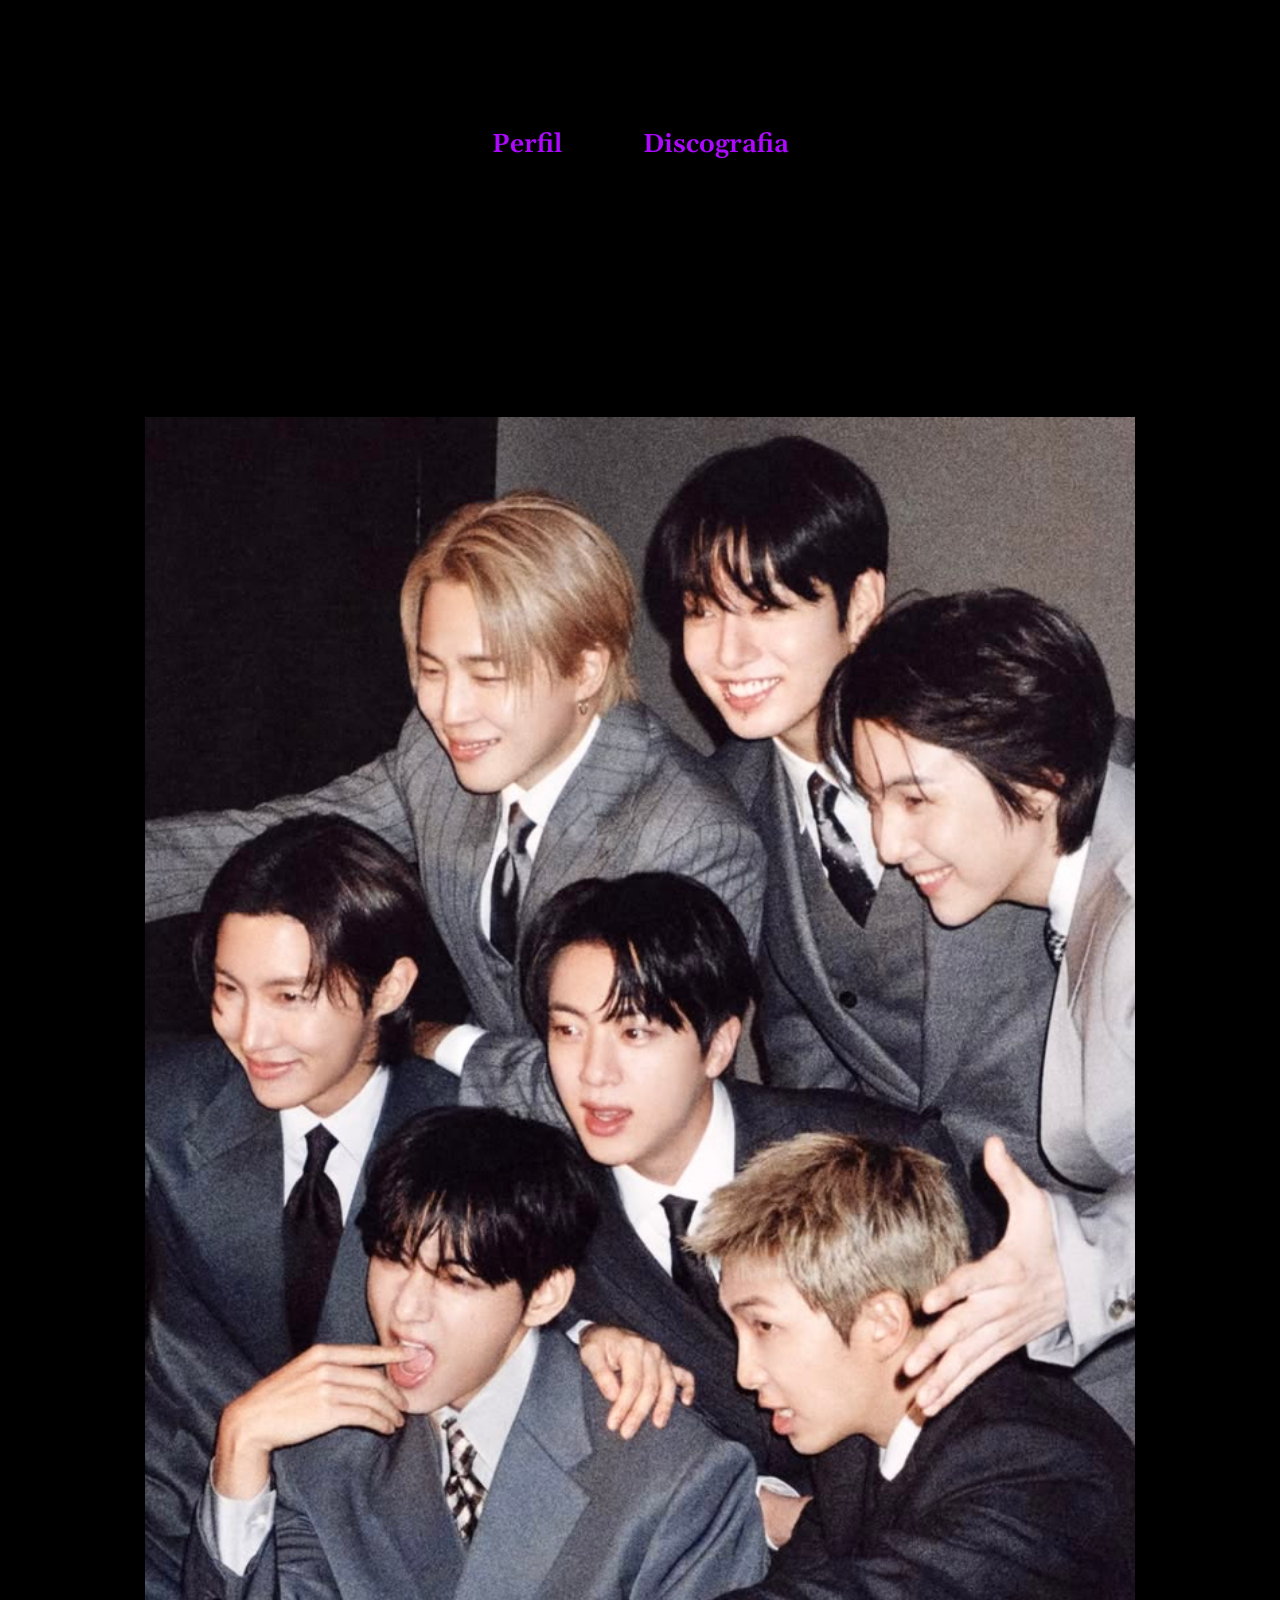
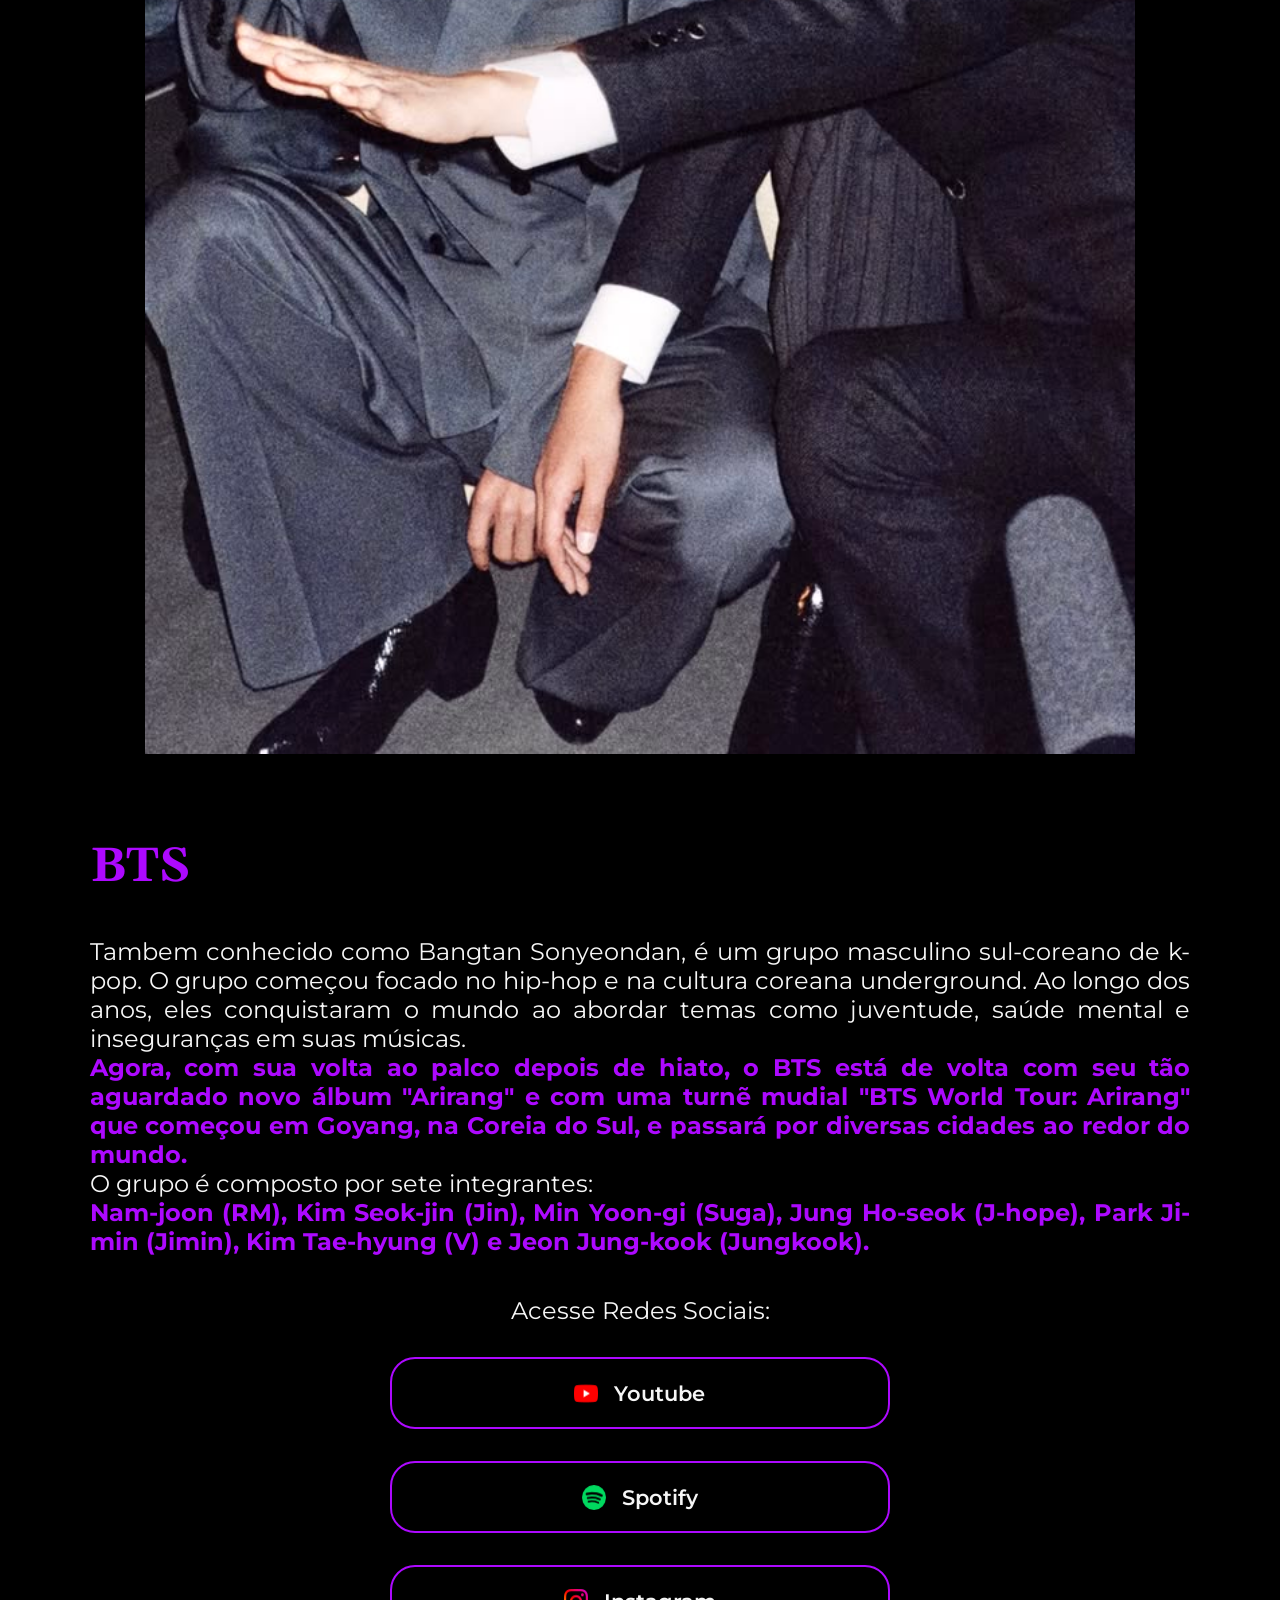
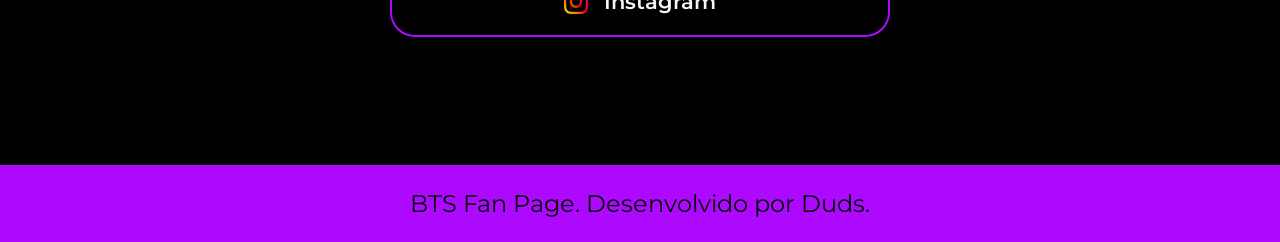
<file: index.html>
<!DOCTYPE html>
<html lang="pt-br">


<head>
	<meta http-equiv="content-type" content="text/html; charset=utf-8"/>
	<meta name="generator" content="LibreOffice 7.3.7.2 (Linux)"/>
	<meta name="created" content="2025-08-16T19:55:13.733968325"/>
	<meta name="changed" content="00:00:00"/>
    <title>portifolio</title>
	<link rel="stylesheet" href="./styles/style.css">
</head>

 <body>

	<header class="cabecalho">
		<nav class="cabecalho__menu">
			<a class="cabecalho__menu__link" href="index.html"> Perfil  </a>
			<a class="cabecalho__menu__link" href="discography.html"> Discografia </a>
		</nav>
	</header>
	<main class="apresentacao"> 
      <section class="apresentacao__conteudo"> 
	   <h1 class="apresentacao__conteudo__titulo">
	   <strong class="titulo-destaque"> BTS </strong> </h1>


		<p class="apresentacao__conteudo__texto"> Tambem conhecido como
		Bangtan Sonyeondan, é um grupo masculino sul-coreano de k-pop. 
		O grupo começou focado no hip-hop e na cultura coreana underground. Ao longo dos anos, eles conquistaram o mundo ao abordar temas como juventude, saúde mental 
		e inseguranças em suas músicas. <strong class="paragrafo__em__destaque__comeback"> Agora, com sua volta ao palco depois de hiato, 
		o BTS está de volta com seu tão aguardado novo álbum "Arirang" e com uma turnẽ mudial "BTS World Tour: Arirang" 
		que começou em Goyang, na Coreia do Sul, e passará por diversas cidades ao redor do mundo. </strong> 
        O grupo é composto por sete integrantes: <strong class="paragrafo-em-destaque"> Nam-joon (RM),  Kim Seok-jin (Jin),  Min Yoon-gi (Suga), 
		Jung Ho-seok (J-hope),  Park Ji-min (Jimin),  Kim Tae-hyung (V) 
		e  Jeon Jung-kook (Jungkook).</strong> 
	   </p>



		<div class="apresentacao__links">
			<h2 class="apresentacao__links__subtitulo"> Acesse 
				Redes Sociais: </h2>

			<a  class="apresentacao__links__navegacao" href="http://www.youtube.com/@BTS">
			<img src="./Assets/youtube.png" alt="YouTube icon link to BTS music video"/> Youtube </a>  
    		
			<a  class="apresentacao__links__navegacao" href=" https://open.spotify.com/intl-pt/artist/3Nrfpe0tUJi4K4DXYWgMUX?si=BAw42bq_SnG5hn8P2hHHiA">
			<img src="./Assets/spotify.png" alt="Spotify icon link to BTS artist profile"/> Spotify </a>  
	    	
			<a  class="apresentacao__links__navegacao" href="https://www.instagram.com/bts.bighitofficial">
	    	<img src="./Assets/instagram.png" alt="Instagram icon link to BTS official account"/> Instagram </a>  
		</div>




	</section>	
	<img class="apresentacao__conteudo__imagem" src="./Assets/photocardbts13.png" alt="Seven BTS members in formal dark business suits standing against a dark gray studio background with professional lighting. The members are arranged in a layered formation, displaying a confident and composed emotional tone. This is a promotional photograph of the K-pop group." />
    </main> 
  
 <footer class="rodape">
	<p> BTS Fan Page. Desenvolvido por Duds. </p>
 </footer>


</body>

</html>
</file>
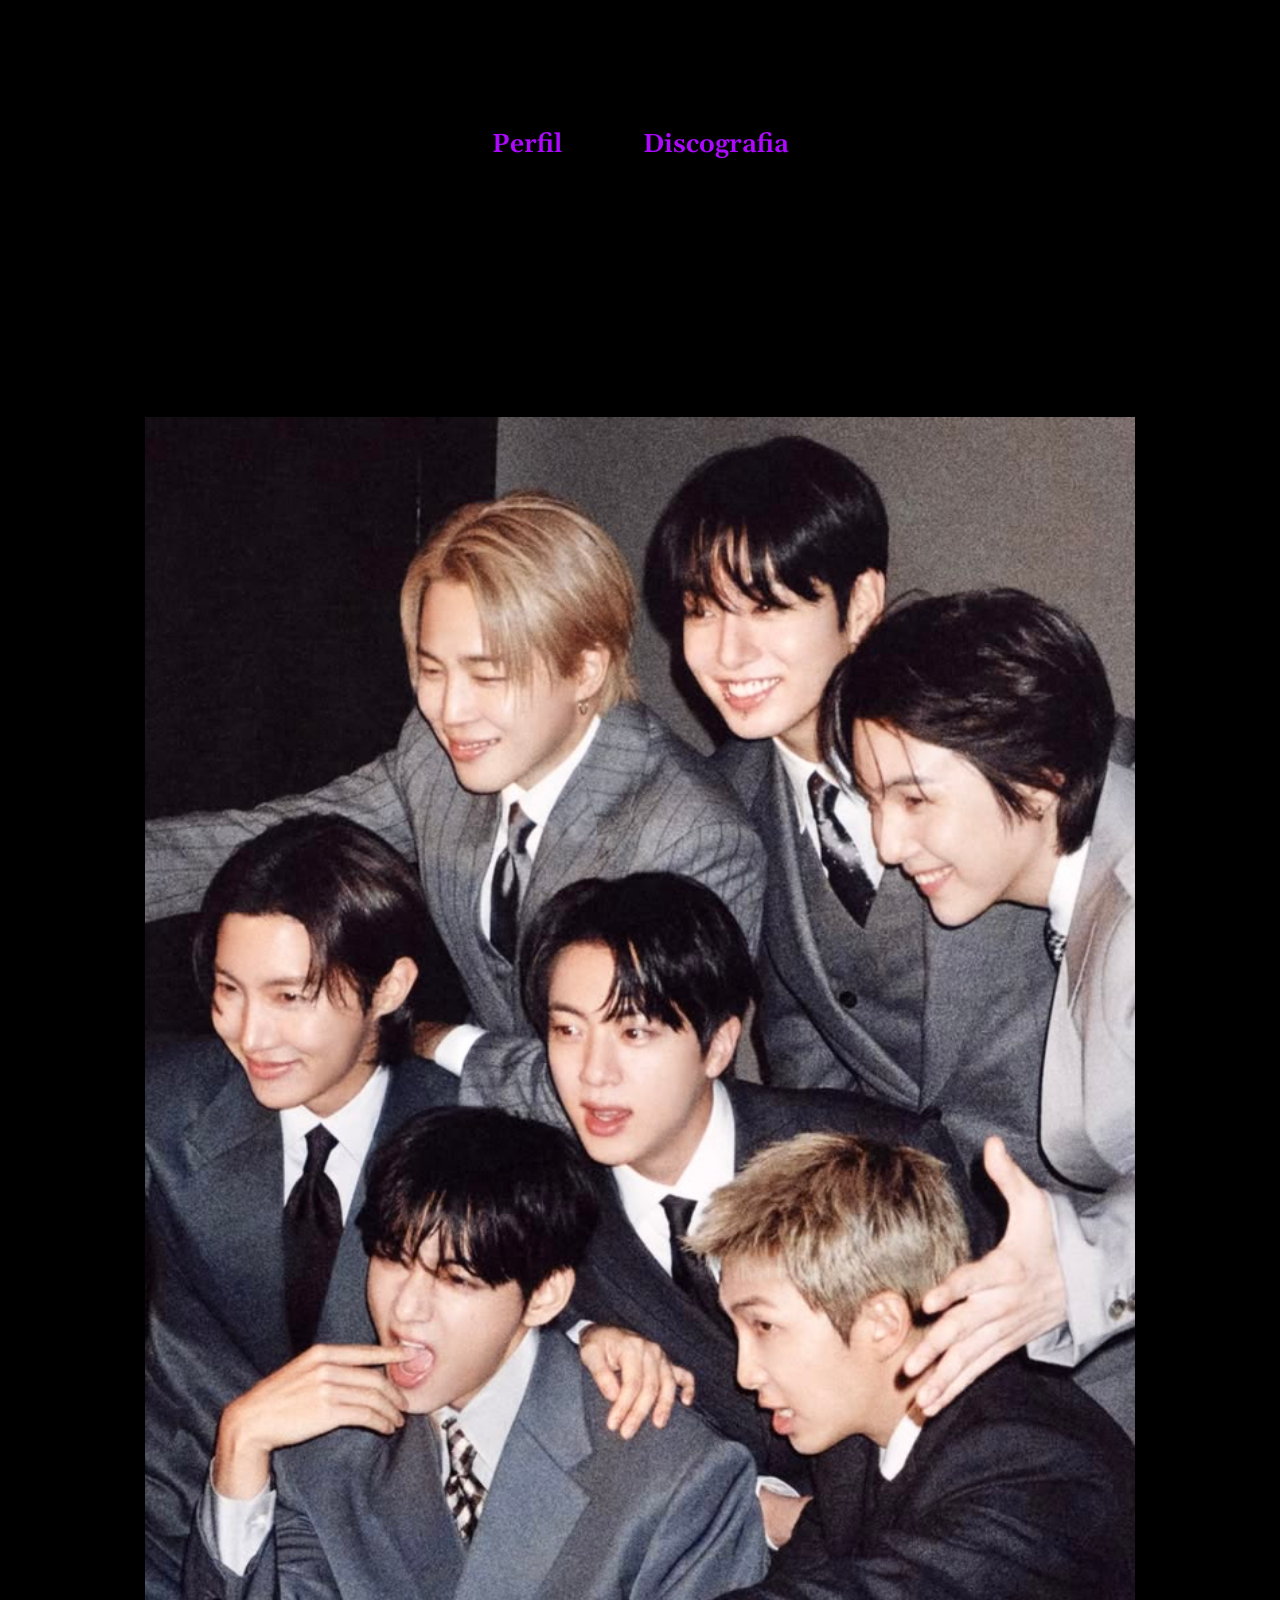
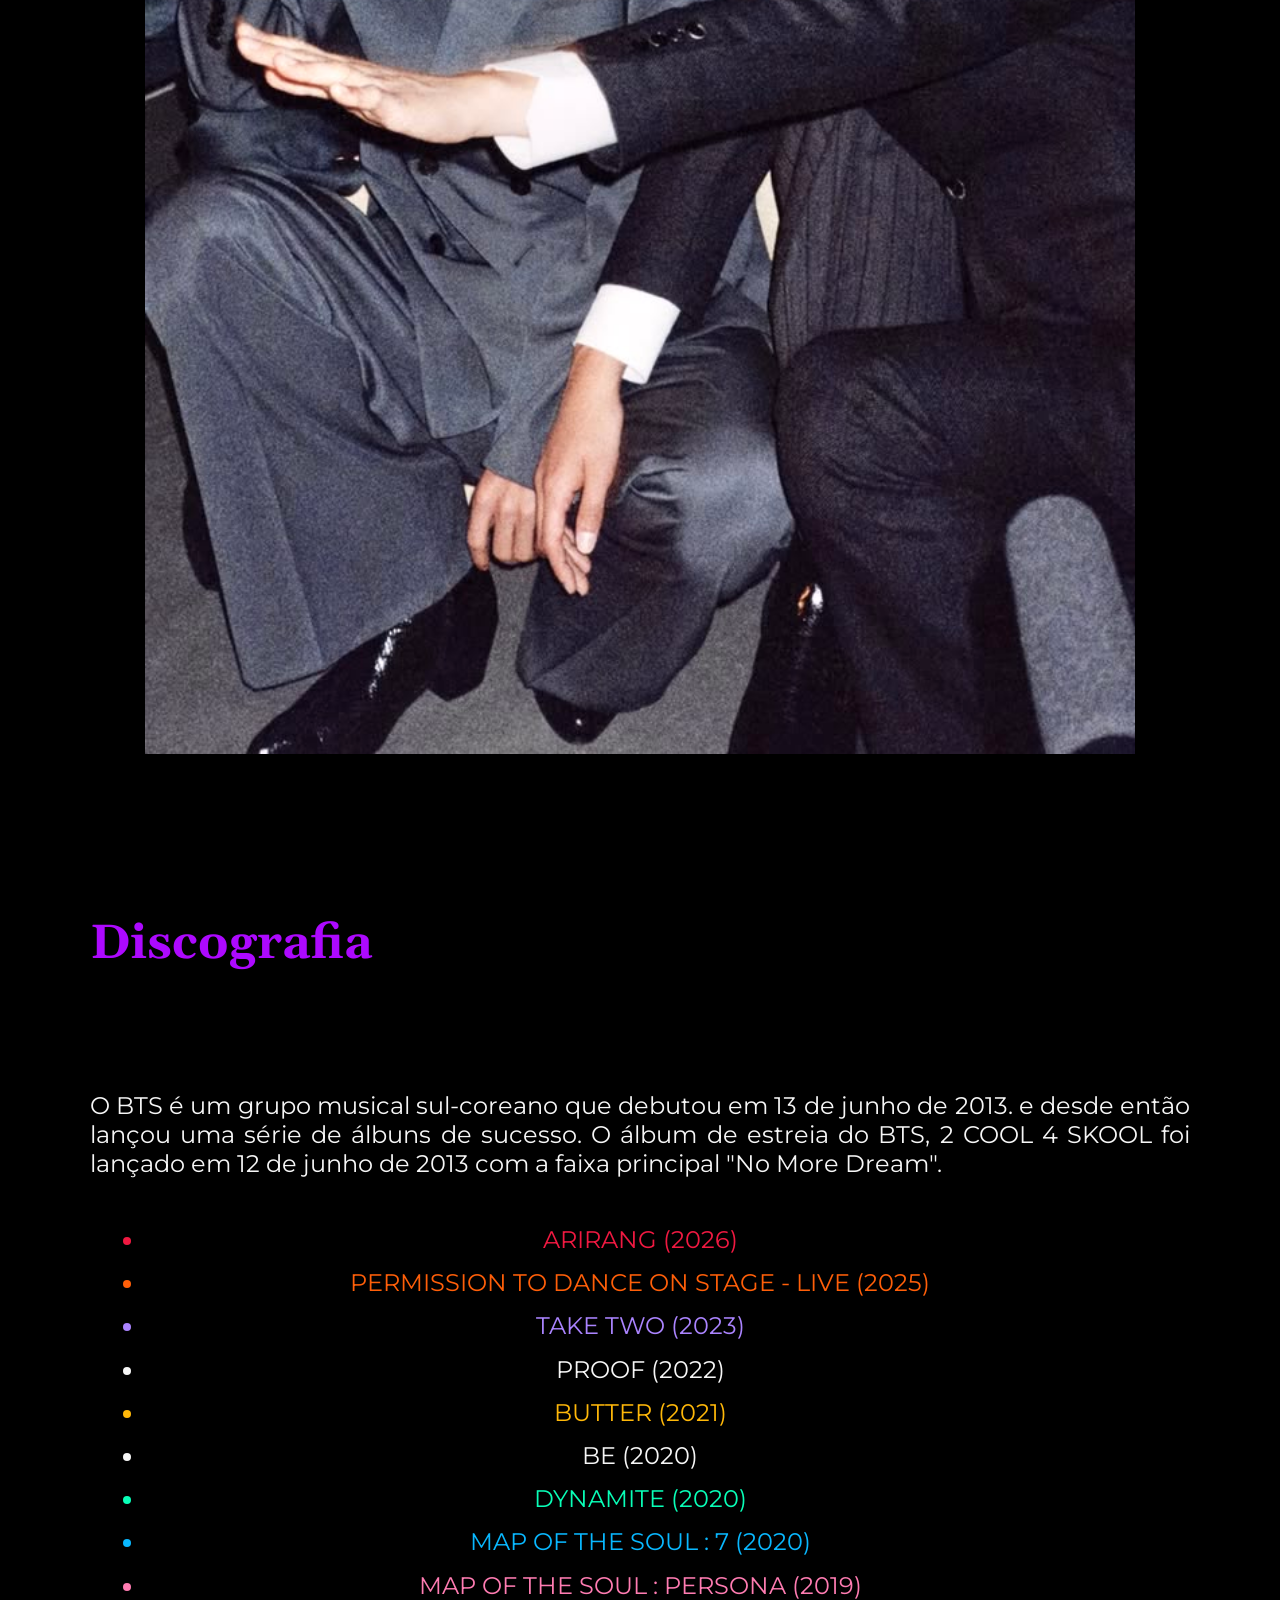
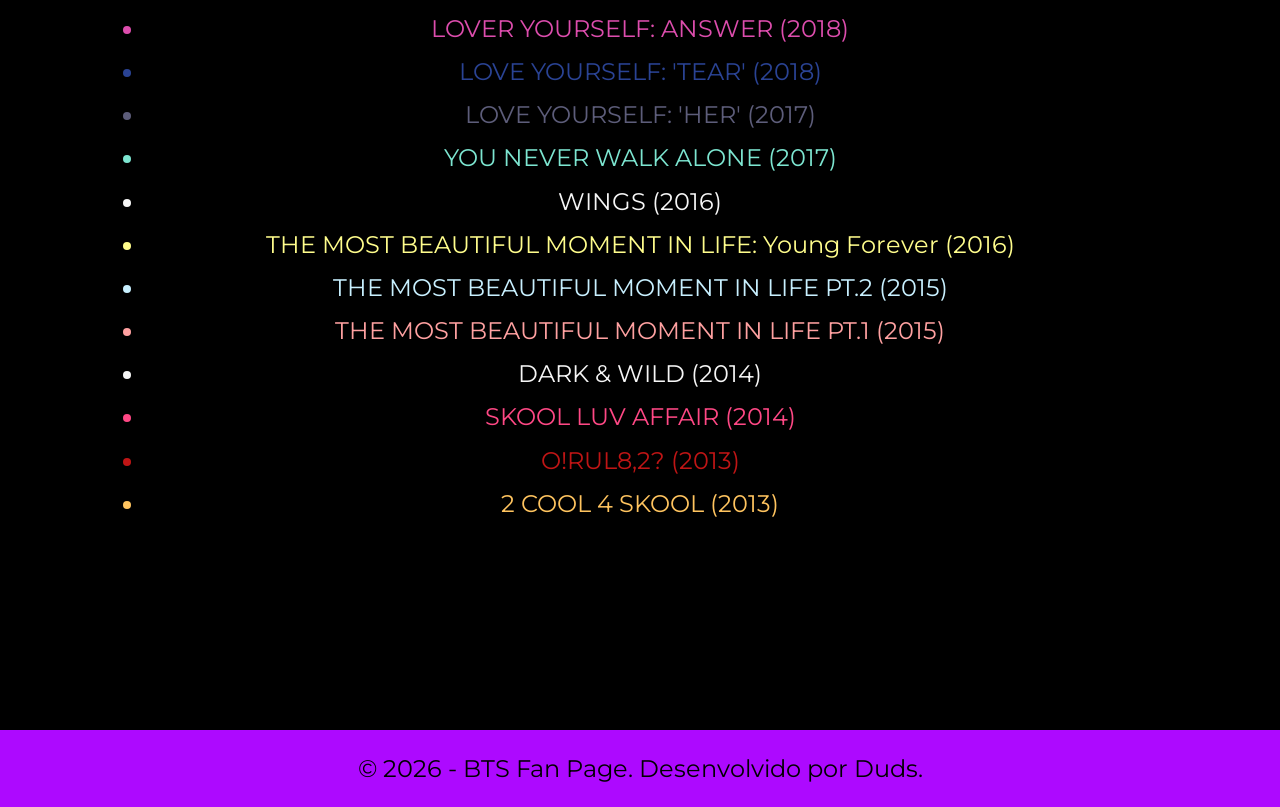
<file: discography.html>
<!DOCTYPE html>
<html lang="pt-br">
<head>
    <meta charset="UTF-8">
    <meta name="viewport" content="width=device-width, initial-scale=1.0">
    <title>Discografia</title>
    <link rel="stylesheet" href="./styles/style.css">
</head>



<body>



	<header class="cabecalho">
		<nav class="cabecalho__menu">
			<a class="cabecalho__menu__link" href="index.html"> Perfil</a>
			<a class="cabecalho__menu__link" href="discography.html"> Discografia</a>
		</nav>
	</header>





    <main class="apresentacao">

    <section class="apresentacao__conteudo">
        <h1 class="apresentacao__conteudo__titulo__discografia"> <strong class="titulo__destaque__discografia"> Discografia</strong> </h1>


<p class="apresentacao__conteudo__texto"> O BTS é um grupo musical sul-coreano que debutou em 13 de junho de 2013. e desde então lançou uma série de álbuns de sucesso.
 O álbum de estreia do BTS, 2 COOL 4 SKOOL foi lançado em 12 de junho de 2013 com a faixa principal "No More Dream".
</p>

      <ul style="line-height:180%" class="apresentacao__conteudo__texto__discografia"/>

            <li class="discografia__item__arirang"> ARIRANG (2026) </li>

            <li class="discografia__item__permission"> PERMISSION TO DANCE ON STAGE - LIVE (2025)</li>
           
            <li class="discografia__item__take-two"> TAKE TWO (2023)</li>

            <li class="discografia__item__proof">PROOF (2022)</li>

            <li class="discografia__item__butter">BUTTER (2021)</li>

            <li class="discografia__item__be">BE (2020)</li>

            <li class="discografia__item__dynamite">DYNAMITE (2020)</li>

            <li class="discografia__item__map-of-the-soul-7">MAP OF THE SOUL : 7 (2020)</li>

            <li class="discografia__item__map-of-the-soul-persona">MAP OF THE SOUL : PERSONA (2019)</li>

            <li class="discografia__item__lover-yourself-answer">LOVER YOURSELF: ANSWER (2018)</li>

            <li class="discografia__item__love-yourself-tear">LOVE YOURSELF: 'TEAR' (2018)</li>

            <li class="discografia__item__love-yourself-her">LOVE YOURSELF: 'HER' (2017)</li>

            <li class="discografia__item__you-never-walk-alone">YOU NEVER WALK ALONE (2017)</li>

            <li class="discografia__item__wings">WINGS (2016)</li>

            <li class="discografia__item__the-most-beautiful-moment-in-life-young-forever"> THE MOST BEAUTIFUL MOMENT IN LIFE: Young Forever (2016)</li>

            <li class="discografia__item__the-most-beautiful-moment-in-life-pt-2">THE MOST BEAUTIFUL MOMENT IN LIFE PT.2 (2015)</li>

            <li class="discografia__item__the-most-beautiful-moment-in-life-pt-1">THE MOST BEAUTIFUL MOMENT IN LIFE PT.1 (2015)</li>
            
            <li class="discografia__item__dark-&-wild">DARK & WILD (2014)</li>

            <li class="discografia__item__skool-luv-affair">SKOOL LUV AFFAIR (2014)</li>

            <li class="discografia__item__o-rul8-2">O!RUL8,2? (2013)</li>

            <li class="discografia__item__2-cool-4-skool">2 COOL 4 SKOOL (2013)</li>
        </ul>

    </section>

    <img class="apresentacao__conteudo__imagem" src="./Assets/photocardbts13.png" alt="Seven BTS members in formal dark business suits standing against a dark gray studio background with professional lighting. The members are arranged in a layered formation, displaying a confident and composed emotional tone. This is a promotional photograph of the K-pop group." />
</main>

   <footer class="rodape">
	<p> &copy; 2026 - BTS Fan Page. Desenvolvido por Duds. </p>
   </footer>


</body>
</html>
</file>
<file: styles/style.css>
@import url('https://fonts.googleapis.com/css2?family=Gelasio:ital,wght@0,400..700;1,400..700&family=Montserrat:ital,wght@0,100..900;1,100..900&display=swap');



:root { 
    --cor-primaria: #ad09ff;
    --cor-secundaria: #f6f6f6;
    --cor-terciaria: #000000;
    --cor-quaternaria:  #f01941;  
    --cor-quintaria:  #52007bea ;
    --cor-sexta: #E4B1F0;




  --fonte-principal: 'montserrat', sans-serif;
  --fonte-secundaria: 'Gelasio', serif;
}


    



*{
    margin: 0;
    padding: 0;
}



body{
    box-sizing: border-box;
    background-color: var(--cor-terciaria);
    color: var(--cor-secundaria);
}






.cabecalho {
    padding: 4% 0% 0% 8%;
}



.cabecalho__menu{
   display: flex;
   gap: 80px;
}





.cabecalho__menu__link {
    font-family: var(--fonte-secundaria);
    font-size: 1.625rem;
    font-optical-sizing: auto;
    font-weight: 600;
    font-style: normal;
    color: var(--cor-primaria);
    text-decoration: none;

}




.cabecalho__menu__link:hover{
    color: var(--cor-sexta);
    cursor: pointer;
}






    

.apresentacao{
    padding: 5% 8%;
    display: flex;
    align-items: center;
    justify-content: space-between;
    gap: 82px;
    
    
  
  
}



.apresentacao__conteudo{
    width: 80%;
    display: flex;
    flex-direction: column;
   
    gap: 40px;
  text-align:justify;
}



.apresentacao__conteudo__titulo{
   font-size: 3rem;
    font-family: var(--fonte-secundaria);
    font-optical-sizing: auto;
    font-weight: 400;
    font-style: normal; 
 color: var(--cor-primaria);
    
  
   

}


titulo-destaque{
   

     color: var(--cor-primaria);
}




.apresentacao__conteudo__texto{
    font-family: var(--fonte-principal);
    font-size: 1.5rem;
    display: flex;
    flex-direction: column;

   
    
}



.paragrafo__em__destaque__comeback {
    color: var(--cor-primaria);
   
}





.paragrafo__em__destaque__comeback:hover{
    color: var(--cor-quaternaria);
    cursor: text;
} 
    



.paragrafo-em-destaque{
    color: var(--cor-primaria);
  
}





.apresentacao__links{
    display: flex;
    flex-direction: column;
    justify-content: space-between;
    align-items: center;
    gap: 32px;
   
    
} 





.apresentacao__links__subtitulo {
   font-family: var(--fonte-principal);
    font-weight:400; 
    font-size: 1.5rem;
   
    
}






.apresentacao__links__navegacao{
    display: flex;
    justify-content: center;
    gap: 16px;
    border: 2px solid var(--cor-primaria);
    width: 45%;
    text-align: center;
    border-radius: 25px;
    font-size:  1.3125rem;
    font-weight: 600;
    text-decoration:none; 
    padding: 21.5px 0;
    color: var(--cor-secundaria);
    font-family: var(--fonte-principal);
    
    


    
}

.apresentacao__links__navegacao:hover {
    background-color: var(--cor-quintaria);
    border: 2px solid var(--cor-primaria);
    padding: 3%;
    cursor: pointer;

    
}



.apresentacao__conteudo__imagem {
    width: 40%;
   
    
}

 


.rodape {
    color: var(--cor-terciaria);
    background-color: var(--cor-primaria);
    padding: 24px;
    text-align: center;
    font-family: var(--fonte-principal);
    font-size: 1.5rem;
    font-weight: 400;
}






@media (max-width:1358px) {
     .cabecalho {
        padding: 10%;
        
      }

    .cabecalho__menu{
        justify-content: center;
    }


    .apresentacao{
        flex-direction: column-reverse; 
        padding: 10% 7% 10% 7% ;
    }
        
    .apresentacao__conteudo{
        width: 100%;
      
    }
     
.apresentacao__conteudo__imagem{
        width: 90%;
    }

.apresentacao__conteudo__texto__discografia{
    align-items: center;
    justify-content: center;
    text-align:center;

}


}




/* pagina Discografia */

.apresentacao__conteudo__titulo__discografia{
    font-family: var(--fonte-secundaria);
    font-size: 3rem;
    font-optical-sizing: auto;
    font-weight: 400;
    font-style: normal;
    color: var(--cor-primaria);
    padding: 7% 0% 7%;
}


.apresentacao__conteudo__texto__discografia{
    font-family: var(--fonte-principal);
    font-size: 1.5rem;
    font-optical-sizing: auto;
    font-weight: 400;
    font-style: normal;
    color: var(--cor-secundaria);
    padding: 0% 5% 7%;
}

.discografia__item__arirang{
    color: var(--cor-quaternaria);
}



.discografia__item__permission{
    color: #ff5f09;
}

.discografia__item__take-two{
    color: #ab84ff
}

.discografia__item__butter{
    color: #ffb809;
}

.discografia__item__dynamite{
    color: #09ffb8;
}

.discografia__item__map-of-the-soul-7{
    color: #09b8ff;
}

.discografia__item__map-of-the-soul-persona{
    color: #ff7cb2;
}

.discografia__item__lover-yourself-answer{
    color: #fa57c4e1;
}

.discografia__item__love-yourself-tear{
    color: #2a4394;
}

.discografia__item__love-yourself-her{
    color: #5d5d7a;
}

.discografia__item__you-never-walk-alone{
    color: #7de6d1;
}

.discografia__item__the-most-beautiful-moment-in-life-young-forever{
    color: #fffd8c;
}

.discografia__item__the-most-beautiful-moment-in-life-pt-2{
    color: #c8f0ff;
}

.discografia__item__the-most-beautiful-moment-in-life-pt-1{
    color: #ffa1a1;
}

.discografia__item__dark-&-wild{
    color: #831012;
}

.discografia__item__skool-luv-affair{
    color: #ff4885;
}

.discografia__item__o-rul8-2{
    color: #bf1515;
}


.discografia__item__2-cool-4-skool{
    color: #ffc45f; 
}
</file>
